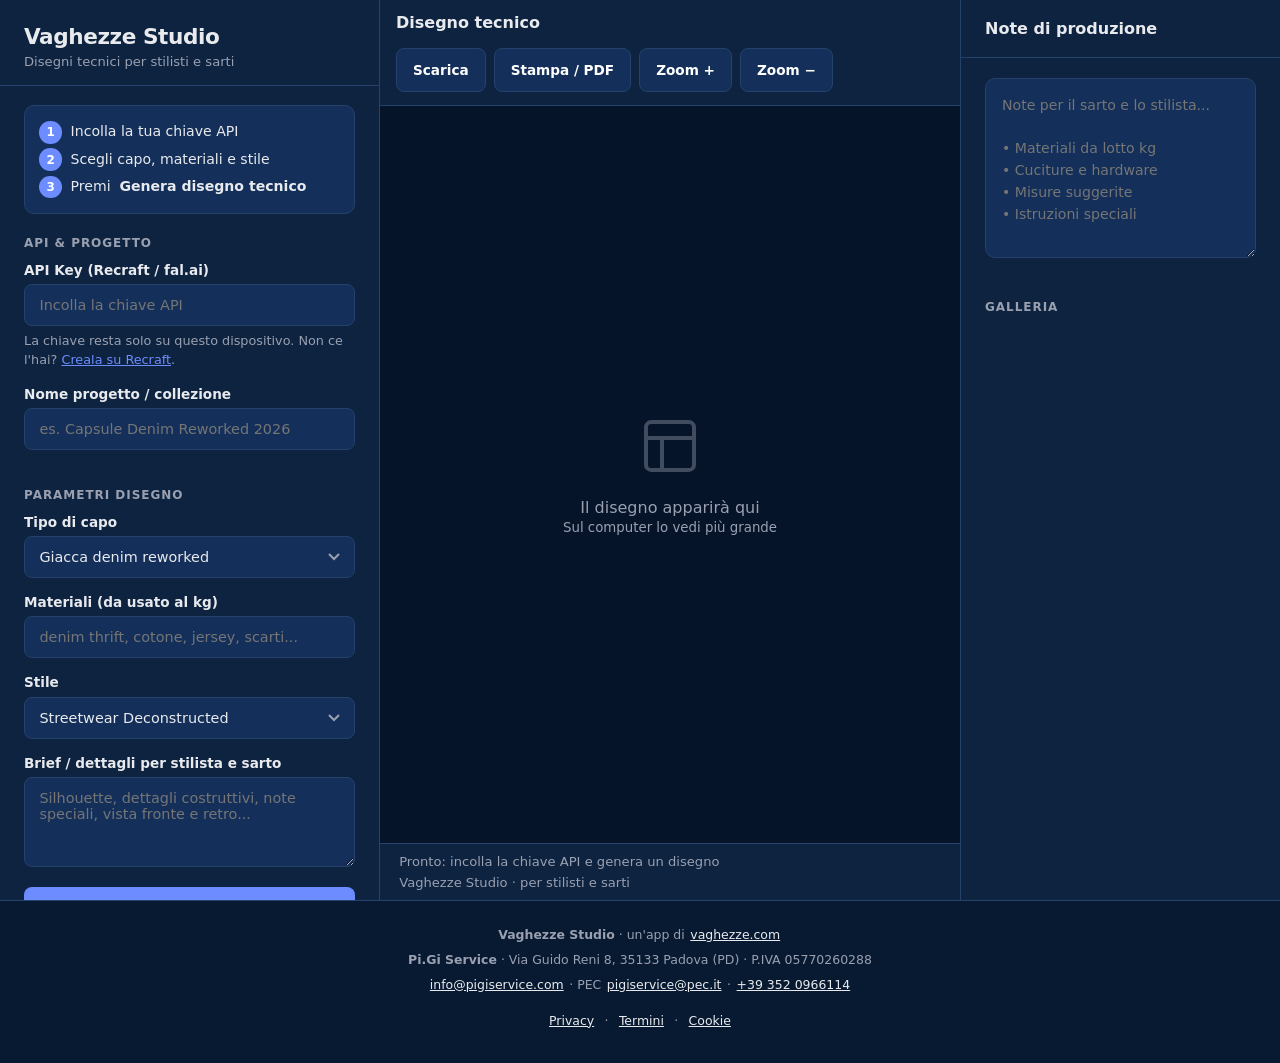
<file: index.html>
<!DOCTYPE html>
<html lang="it">
<head>
  <meta charset="UTF-8">
  <meta name="viewport" content="width=device-width, initial-scale=1.0, viewport-fit=cover">
  <title>Vaghezze Studio · Disegni tecnici per stilisti e sarti</title>
  <meta name="description" content="Crea disegni tecnici di capi reworked, fronte e retro, con note di produzione per il sarto. Funziona anche come app sul telefono.">
  <meta name="application-name" content="Vaghezze Studio">
  <meta name="apple-mobile-web-app-capable" content="yes">
  <meta name="mobile-web-app-capable" content="yes">
  <meta name="apple-mobile-web-app-title" content="Vaghezze Studio">
  <meta name="apple-mobile-web-app-status-bar-style" content="black-translucent">
  <meta name="theme-color" content="#0B1F3A">
  <link rel="manifest" href="manifest.json?v=8">
  <link rel="icon" href="favicon.ico?v=8" sizes="16x16 32x32 48x48">
  <link rel="icon" type="image/png" sizes="16x16" href="favicon-v4-16.png?v=8">
  <link rel="icon" type="image/png" sizes="32x32" href="favicon-v4-32.png?v=8">
  <link rel="icon" type="image/png" sizes="48x48" href="favicon-v4-48.png?v=8">
  <link rel="apple-touch-icon" sizes="180x180" href="apple-touch-icon.png?v=8">
  <link rel="apple-touch-icon-precomposed" sizes="180x180" href="apple-touch-icon-precomposed.png?v=8">
  <link rel="stylesheet" href="styles.css">
  <link rel="stylesheet" href="install.css">
</head>
<body>
  <div class="app">
    <!-- Sidebar sinistra -->
    <aside class="sidebar">
      <div class="sidebar-header">
        <div class="brand-row">
          <div>
            <h1>Vaghezze Studio</h1>
            <p>Disegni tecnici per stilisti e sarti</p>
          </div>
          <button type="button" id="installBtn" class="install-btn" hidden aria-label="Metti Vaghezze Studio nella schermata Home">⇩ Metti in home</button>
        </div>
      </div>
      <div class="sidebar-content">
        <ol class="steps" id="steps">
          <li>Incolla la tua chiave API</li>
          <li>Scegli capo, materiali e stile</li>
          <li>Premi <strong>Genera disegno tecnico</strong></li>
        </ol>

        <div class="section-title">API & Progetto</div>
        <label for="apiKey">API Key (Recraft / fal.ai)</label>
        <input type="password" id="apiKey" placeholder="Incolla la chiave API" autocomplete="off" spellcheck="false">
        <p class="hint" id="keyHint">La chiave resta solo su questo dispositivo. Non ce l'hai? <a href="https://www.recraft.ai/" target="_blank" rel="noopener">Creala su Recraft</a>.</p>

        <label for="projectName">Nome progetto / collezione</label>
        <input type="text" id="projectName" placeholder="es. Capsule Denim Reworked 2026">

        <div class="section-title">Parametri disegno</div>
        <label for="itemType">Tipo di capo</label>
        <select id="itemType">
          <option>Giacca denim reworked</option>
          <option>Jeans / pantaloni reworked</option>
          <option>Felpa / hoodie reworked</option>
          <option>Camicia / overshirt</option>
          <option>Abito mini / midi</option>
          <option>Borsa tote / accessorio</option>
          <option>Giacca / bomber</option>
          <option>Altro</option>
        </select>

        <label for="materials">Materiali (da usato al kg)</label>
        <input type="text" id="materials" placeholder="denim thrift, cotone, jersey, scarti...">

        <label for="style">Stile</label>
        <select id="style">
          <option>Streetwear Deconstructed</option>
          <option>Patchwork Zero-Waste</option>
          <option>Minimalist Reworked</option>
          <option>Thrift Chic</option>
          <option>Y2K Reworked</option>
          <option>Utility / Workwear</option>
        </select>

        <label for="extraPrompt">Brief / dettagli per stilista e sarto</label>
        <textarea id="extraPrompt" placeholder="Silhouette, dettagli costruttivi, note speciali, vista fronte e retro..."></textarea>

        <button id="generateBtn">Genera disegno tecnico</button>
        <button id="saveBtn" class="secondary">Salva progetto</button>

        <div class="section-title">Progetti recenti</div>
        <div id="projectList" class="project-list"></div>
      </div>
    </aside>

    <!-- Viewer centrale -->
    <main class="viewer-area" id="viewerArea">
      <div class="viewer-toolbar">
        <h2 id="currentTitle">Disegno tecnico</h2>
        <div class="toolbar-actions">
          <button id="downloadBtn" class="secondary">Scarica</button>
          <button id="printBtn" class="secondary">Stampa / PDF</button>
          <button id="zoomInBtn" class="secondary" aria-label="Ingrandisci">Zoom +</button>
          <button id="zoomOutBtn" class="secondary" aria-label="Rimpicciolisci">Zoom −</button>
        </div>
      </div>
      <div class="viewer" id="viewer">
        <div class="viewer-placeholder">
          <svg width="64" height="64" viewBox="0 0 24 24" fill="none" stroke="currentColor" stroke-width="1.5" aria-hidden="true">
            <rect x="3" y="3" width="18" height="18" rx="2"/>
            <path d="M3 9h18M9 21V9"/>
          </svg>
          <p>Il disegno apparirà qui<br><small>Sul computer lo vedi più grande</small></p>
        </div>
      </div>
      <div class="status-bar">
        <span id="status" role="status" aria-live="polite">Pronto</span>
        <span class="status-tag">Vaghezze Studio · per stilisti e sarti</span>
      </div>
    </main>

    <!-- Pannello destro -->
    <aside class="right-panel">
      <div class="right-header"><label for="notes" class="right-label">Note di produzione</label></div>
      <div class="right-content">
        <textarea id="notes" class="notes-box" placeholder="Note per il sarto e lo stilista...&#10;&#10;• Materiali da lotto kg&#10;• Cuciture e hardware&#10;• Misure suggerite&#10;• Istruzioni speciali"></textarea>

        <div class="section-title">Galleria</div>
        <div id="gallery" class="gallery-grid"></div>
      </div>
    </aside>
  </div>

  <div class="install-sheet" id="installSheet" hidden role="dialog" aria-modal="true" aria-labelledby="installTitle">
    <div class="install-card">
      <h2 id="installTitle">Metti <span data-appname></span> in home</h2>
      <div data-ios>
        <ol>
          <li>In Safari tocca <strong>Condividi</strong> <span aria-hidden="true">(il quadrato con la freccia in su)</span>.</li>
          <li>Scegli <strong>«Aggiungi alla schermata Home»</strong>.</li>
          <li>Tocca <strong>Aggiungi</strong>.</li>
        </ol>
        <p class="install-note">Così <span data-appname></span> sta in home come le altre app e funziona anche senza rete.</p>
      </div>
      <div data-other hidden>
        <ol>
          <li>Apri il menu del browser <span aria-hidden="true">(⋮ in alto a destra)</span>.</li>
          <li>Scegli <strong>«Installa app»</strong> o <strong>«Aggiungi a schermata Home»</strong>.</li>
        </ol>
        <p class="install-note">Funziona meglio con Chrome, Edge o Samsung Internet.</p>
      </div>
      <button type="button" class="secondary" data-close>Ho capito</button>
    </div>
  </div>

  <footer class="pigi-footer">
    <p class="brand-line"><strong>Vaghezze Studio</strong> · un'app di <a href="https://vaghezze.com">vaghezze.com</a></p>
    <p><strong>Pi.Gi Service</strong> · Via Guido Reni 8, 35133 Padova (PD) · P.IVA 05770260288</p>
    <p><a href="mailto:info@pigiservice.com">info@pigiservice.com</a> · PEC <a href="mailto:pigiservice@pec.it">pigiservice@pec.it</a> · <a href="tel:+393520966114">+39 352 0966114</a></p>
    <p class="pigi-links"><a href="privacy.html">Privacy</a> · <a href="termini.html">Termini</a> · <a href="cookie.html">Cookie</a></p>
  </footer>

  <script src="app.js"></script>
  <script src="install.js"></script>
  <script src="pull-to-refresh.js"></script>
  <script src="update-banner.js" data-files="/sw.js,/index.html,/app.js,/styles.css"></script>
</body>
</html>
</file>
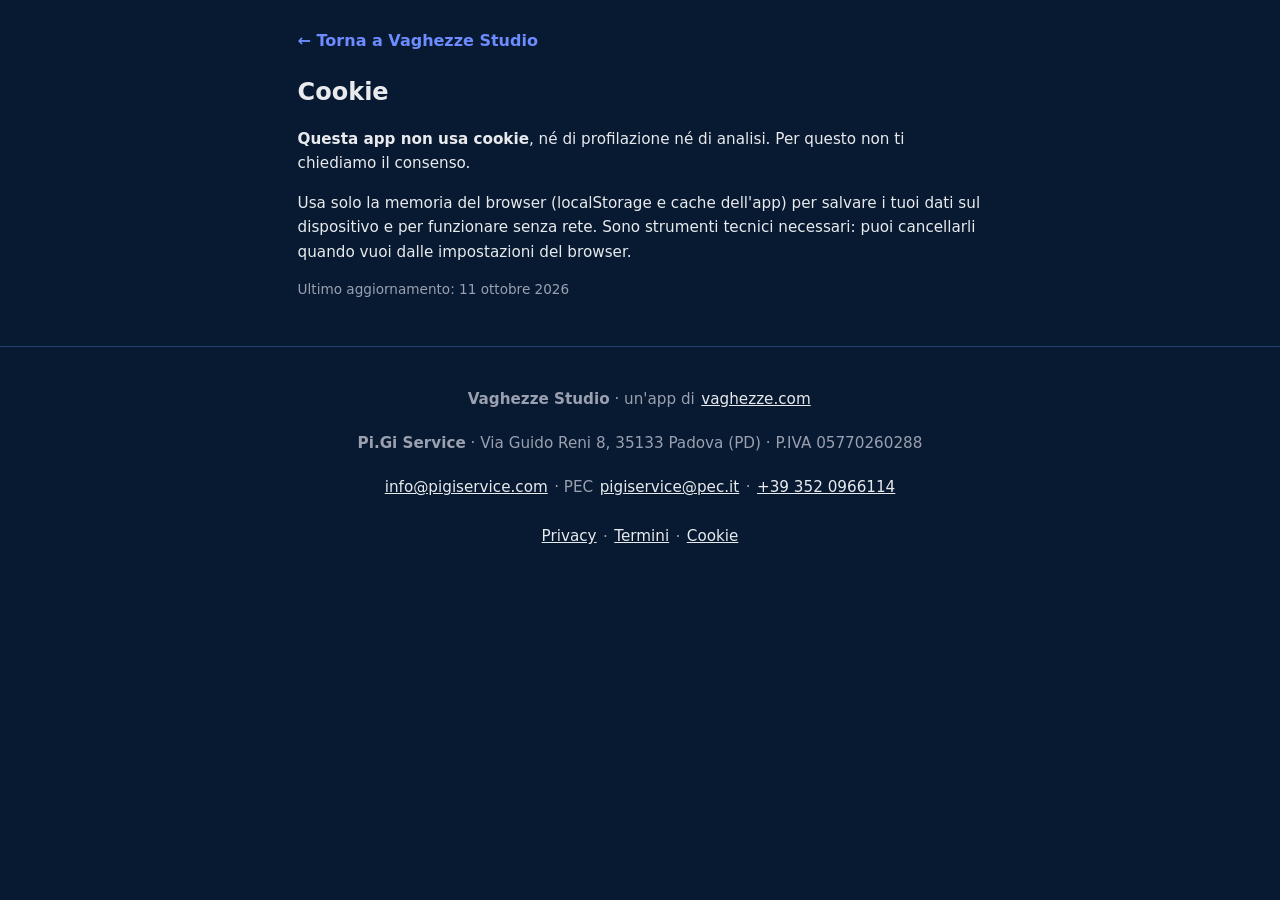
<file: cookie.html>
<!DOCTYPE html><html lang="it"><head><meta charset="UTF-8"><meta name="viewport" content="width=device-width, initial-scale=1.0, viewport-fit=cover">
<title>Cookie · Vaghezze Studio</title><meta name="theme-color" content="#0B1F3A"><link rel="icon" href="favicon.ico?v=4" sizes="16x16 32x32 48x48"><link rel="icon" type="image/png" sizes="16x16" href="favicon-v4-16.png?v=4"><link rel="icon" type="image/png" sizes="32x32" href="favicon-v4-32.png?v=4"><link rel="icon" type="image/png" sizes="48x48" href="favicon-v4-48.png?v=4"><link rel="apple-touch-icon" href="apple-touch-icon-v4.png?v=4"><link rel="manifest" href="manifest.json?v=4"><link rel="stylesheet" href="legal.css"></head>
<body><main><a class="back" href="./">← Torna a Vaghezze Studio</a><h1>Cookie</h1><p><strong>Questa app non usa cookie</strong>, né di profilazione né di analisi. Per questo non ti chiediamo il consenso.</p>
<p>Usa solo la memoria del browser (localStorage e cache dell'app) per salvare i tuoi dati sul dispositivo e per funzionare senza rete. Sono strumenti tecnici necessari: puoi cancellarli quando vuoi dalle impostazioni del browser.</p><p class="muted">Ultimo aggiornamento: 11 ottobre 2026</p></main><footer><p class="brand-line"><strong>Vaghezze Studio</strong> · un'app di <a href="https://vaghezze.com">vaghezze.com</a></p>
    <p><strong>Pi.Gi Service</strong> · Via Guido Reni 8, 35133 Padova (PD) · P.IVA 05770260288</p>
<p><a href="mailto:info@pigiservice.com">info@pigiservice.com</a> · PEC <a href="mailto:pigiservice@pec.it">pigiservice@pec.it</a> · <a href="tel:+393520966114">+39 352 0966114</a></p>
<p><a href="privacy.html">Privacy</a> · <a href="termini.html">Termini</a> · <a href="cookie.html">Cookie</a></p></footer><script src="pull-to-refresh.js"></script><script src="update-banner.js" data-files="/sw.js,/index.html,/app.js,/styles.css"></script></body></html>
</file>
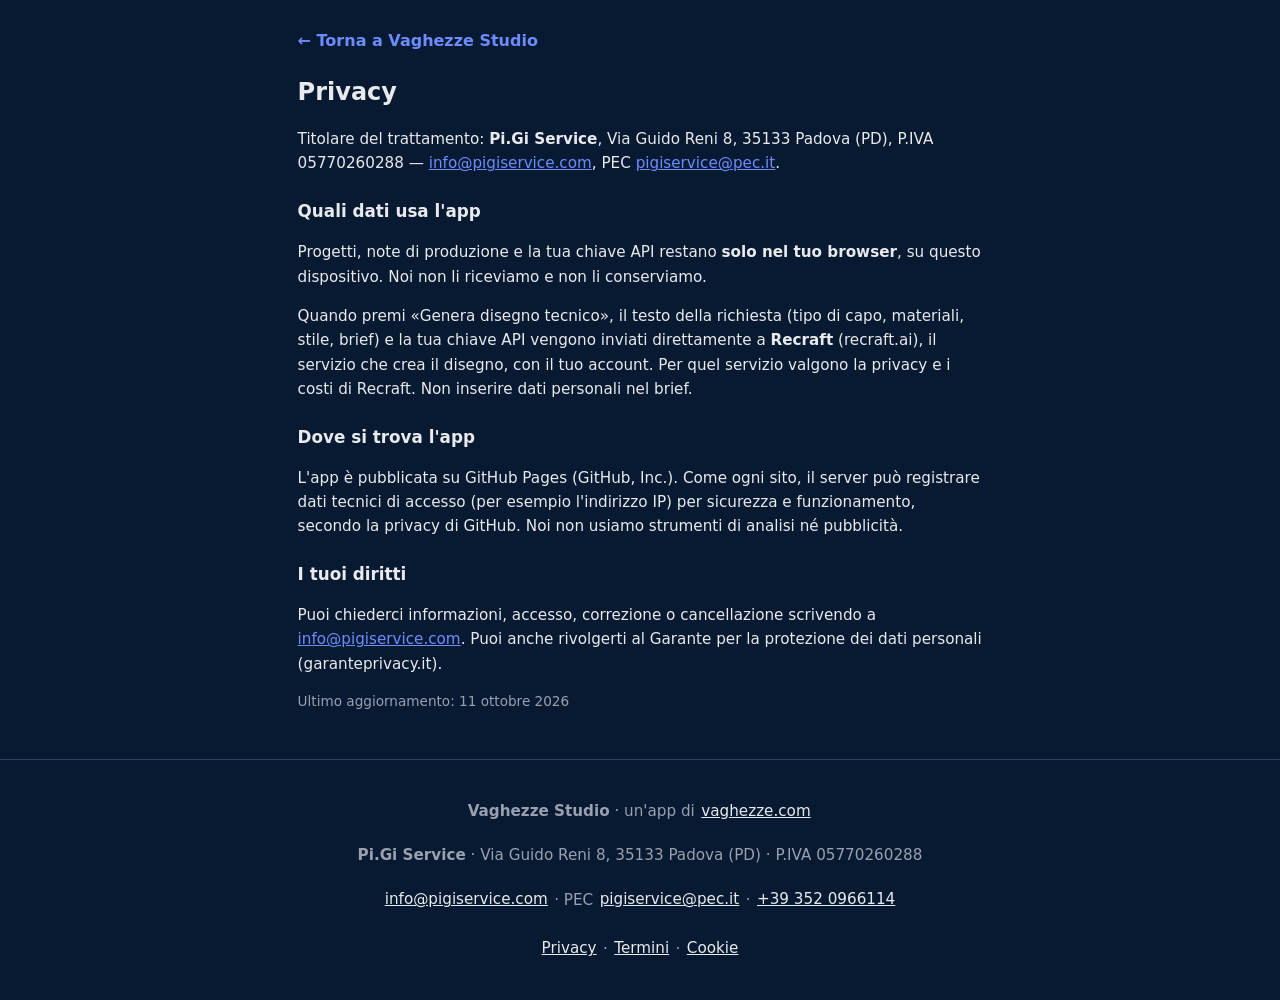
<file: privacy.html>
<!DOCTYPE html><html lang="it"><head><meta charset="UTF-8"><meta name="viewport" content="width=device-width, initial-scale=1.0, viewport-fit=cover">
<title>Privacy · Vaghezze Studio</title><meta name="theme-color" content="#0B1F3A"><link rel="icon" href="favicon.ico?v=4" sizes="16x16 32x32 48x48"><link rel="icon" type="image/png" sizes="16x16" href="favicon-v4-16.png?v=4"><link rel="icon" type="image/png" sizes="32x32" href="favicon-v4-32.png?v=4"><link rel="icon" type="image/png" sizes="48x48" href="favicon-v4-48.png?v=4"><link rel="apple-touch-icon" href="apple-touch-icon-v4.png?v=4"><link rel="manifest" href="manifest.json?v=4"><link rel="stylesheet" href="legal.css"></head>
<body><main><a class="back" href="./">← Torna a Vaghezze Studio</a><h1>Privacy</h1><p>Titolare del trattamento: <strong>Pi.Gi Service</strong>, Via Guido Reni 8, 35133 Padova (PD), P.IVA 05770260288 — <a href="mailto:info@pigiservice.com">info@pigiservice.com</a>, PEC <a href="mailto:pigiservice@pec.it">pigiservice@pec.it</a>.</p>
<h2>Quali dati usa l'app</h2><p>Progetti, note di produzione e la tua chiave API restano <strong>solo nel tuo browser</strong>, su questo dispositivo. Noi non li riceviamo e non li conserviamo.</p>
<p>Quando premi «Genera disegno tecnico», il testo della richiesta (tipo di capo, materiali, stile, brief) e la tua chiave API vengono inviati direttamente a <strong>Recraft</strong> (recraft.ai), il servizio che crea il disegno, con il tuo account. Per quel servizio valgono la privacy e i costi di Recraft. Non inserire dati personali nel brief.</p>
<h2>Dove si trova l'app</h2><p>L'app è pubblicata su GitHub Pages (GitHub, Inc.). Come ogni sito, il server può registrare dati tecnici di accesso (per esempio l'indirizzo IP) per sicurezza e funzionamento, secondo la privacy di GitHub. Noi non usiamo strumenti di analisi né pubblicità.</p>
<h2>I tuoi diritti</h2><p>Puoi chiederci informazioni, accesso, correzione o cancellazione scrivendo a <a href="mailto:info@pigiservice.com">info@pigiservice.com</a>. Puoi anche rivolgerti al Garante per la protezione dei dati personali (garanteprivacy.it).</p><p class="muted">Ultimo aggiornamento: 11 ottobre 2026</p></main><footer><p class="brand-line"><strong>Vaghezze Studio</strong> · un'app di <a href="https://vaghezze.com">vaghezze.com</a></p>
    <p><strong>Pi.Gi Service</strong> · Via Guido Reni 8, 35133 Padova (PD) · P.IVA 05770260288</p>
<p><a href="mailto:info@pigiservice.com">info@pigiservice.com</a> · PEC <a href="mailto:pigiservice@pec.it">pigiservice@pec.it</a> · <a href="tel:+393520966114">+39 352 0966114</a></p>
<p><a href="privacy.html">Privacy</a> · <a href="termini.html">Termini</a> · <a href="cookie.html">Cookie</a></p></footer><script src="pull-to-refresh.js"></script><script src="update-banner.js" data-files="/sw.js,/index.html,/app.js,/styles.css"></script></body></html>
</file>
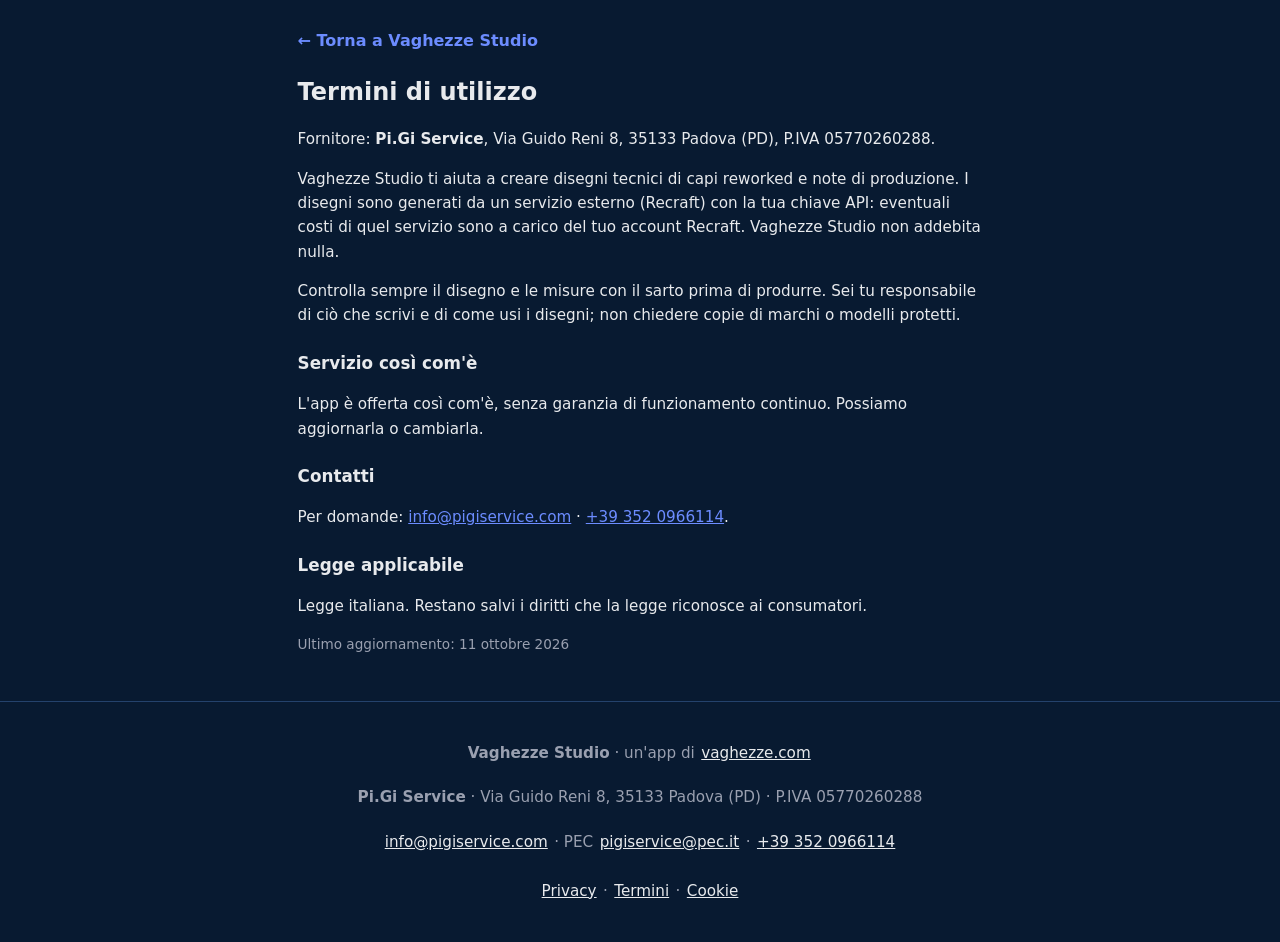
<file: termini.html>
<!DOCTYPE html><html lang="it"><head><meta charset="UTF-8"><meta name="viewport" content="width=device-width, initial-scale=1.0, viewport-fit=cover">
<title>Termini di utilizzo · Vaghezze Studio</title><meta name="theme-color" content="#0B1F3A"><link rel="icon" href="favicon.ico?v=4" sizes="16x16 32x32 48x48"><link rel="icon" type="image/png" sizes="16x16" href="favicon-v4-16.png?v=4"><link rel="icon" type="image/png" sizes="32x32" href="favicon-v4-32.png?v=4"><link rel="icon" type="image/png" sizes="48x48" href="favicon-v4-48.png?v=4"><link rel="apple-touch-icon" href="apple-touch-icon-v4.png?v=4"><link rel="manifest" href="manifest.json?v=4"><link rel="stylesheet" href="legal.css"></head>
<body><main><a class="back" href="./">← Torna a Vaghezze Studio</a><h1>Termini di utilizzo</h1><p>Fornitore: <strong>Pi.Gi Service</strong>, Via Guido Reni 8, 35133 Padova (PD), P.IVA 05770260288.</p><p>Vaghezze Studio ti aiuta a creare disegni tecnici di capi reworked e note di produzione. I disegni sono generati da un servizio esterno (Recraft) con la tua chiave API: eventuali costi di quel servizio sono a carico del tuo account Recraft. Vaghezze Studio non addebita nulla.</p>
<p>Controlla sempre il disegno e le misure con il sarto prima di produrre. Sei tu responsabile di ciò che scrivi e di come usi i disegni; non chiedere copie di marchi o modelli protetti.</p>
<h2>Servizio così com'è</h2><p>L'app è offerta così com'è, senza garanzia di funzionamento continuo. Possiamo aggiornarla o cambiarla.</p>
<h2>Contatti</h2><p>Per domande: <a href="mailto:info@pigiservice.com">info@pigiservice.com</a> · <a href="tel:+393520966114">+39 352 0966114</a>.</p>
<h2>Legge applicabile</h2><p>Legge italiana. Restano salvi i diritti che la legge riconosce ai consumatori.</p><p class="muted">Ultimo aggiornamento: 11 ottobre 2026</p></main><footer><p class="brand-line"><strong>Vaghezze Studio</strong> · un'app di <a href="https://vaghezze.com">vaghezze.com</a></p>
    <p><strong>Pi.Gi Service</strong> · Via Guido Reni 8, 35133 Padova (PD) · P.IVA 05770260288</p>
<p><a href="mailto:info@pigiservice.com">info@pigiservice.com</a> · PEC <a href="mailto:pigiservice@pec.it">pigiservice@pec.it</a> · <a href="tel:+393520966114">+39 352 0966114</a></p>
<p><a href="privacy.html">Privacy</a> · <a href="termini.html">Termini</a> · <a href="cookie.html">Cookie</a></p></footer><script src="pull-to-refresh.js"></script><script src="update-banner.js" data-files="/sw.js,/index.html,/app.js,/styles.css"></script></body></html>
</file>
<file: styles.css>
:root {
  --bg: #081a31;
  --surface: #0d2340;
  --surface-2: #14305a;
  --border: #24426c;
  --text: #e8eaed;
  --text-muted: #9aa0b0;
  --accent: #6c8cff;
  --accent-hover: #5a7af0;
  --success: #3dd68c;
  --warning: #f5a524;
  --danger: #f25f5c;
  --radius: 12px;
  --shadow: 0 8px 32px rgba(0,0,0,0.4);
}

* { box-sizing: border-box; margin: 0; padding: 0; }

html { -webkit-text-size-adjust: 100%; }

body {
  font-family: 'Inter', system-ui, -apple-system, BlinkMacSystemFont, 'Segoe UI', Roboto, sans-serif;
  background: var(--bg);
  color: var(--text);
  min-height: 100vh;
  overflow-x: hidden;
}

/* Mobile first: una colonna (form → disegno → note). Da 1100px: tre colonne come in origine */
.app {
  display: flex;
  flex-direction: column;
  padding-top: env(safe-area-inset-top);
}

/* Sidebar sinistra */
.sidebar {
  background: var(--surface);
  border-right: 1px solid var(--border);
  display: flex;
  flex-direction: column;
  overflow: hidden;
}

.sidebar-header {
  padding: 1.5rem 1.5rem 1rem;
  border-bottom: 1px solid var(--border);
}

.sidebar-header h1 {
  font-size: 1.35rem;
  font-weight: 700;
  letter-spacing: -0.02em;
}

.sidebar-header p {
  font-size: 0.82rem;
  color: var(--text-muted);
  margin-top: 0.3rem;
}

.sidebar-content {
  flex: 1;
  overflow-y: auto;
  padding: 1.2rem 1.5rem 2rem;
}

.section-title {
  font-size: 0.75rem;
  text-transform: uppercase;
  letter-spacing: 0.08em;
  color: var(--text-muted);
  margin: 1.4rem 0 0.7rem;
  font-weight: 600;
}

label {
  display: block;
  font-size: 0.85rem;
  font-weight: 600;
  margin-bottom: 0.4rem;
  color: var(--text);
}

input, select, textarea {
  width: 100%;
  background: var(--surface-2);
  border: 1px solid var(--border);
  color: var(--text);
  padding: 0.75rem 0.9rem;
  border-radius: 8px;
  font-size: 0.9rem;
  margin-bottom: 1rem;
  outline: none;
  transition: border 0.15s;
}

input:focus, select:focus, textarea:focus {
  border-color: var(--accent);
}

textarea { resize: vertical; min-height: 90px; }

button {
  width: 100%;
  background: var(--accent);
  color: white;
  border: none;
  padding: 0.85rem;
  border-radius: 8px;
  font-size: 0.95rem;
  font-weight: 600;
  cursor: pointer;
  transition: background 0.15s;
  margin-bottom: 0.6rem;
}

button:hover { background: var(--accent-hover); }
button.secondary { background: var(--surface-2); border: 1px solid var(--border); }
button.secondary:hover { background: #24426c; }
button:disabled { opacity: 0.5; cursor: not-allowed; }

/* Viewer centrale */
.viewer-area {
  display: flex;
  flex-direction: column;
  background: #06142a;
  overflow: hidden;
}

.viewer-toolbar {
  display: flex;
  align-items: center;
  justify-content: space-between;
  padding: 0.8rem 1.2rem;
  background: var(--surface);
  border-bottom: 1px solid var(--border);
  gap: 1rem;
}

.viewer-toolbar h2 { font-size: 1rem; font-weight: 600; }

.toolbar-actions { display: flex; gap: 0.5rem; }
.toolbar-actions button { width: auto; padding: 0.5rem 1rem; margin: 0; font-size: 0.85rem; }

.viewer {
  flex: 1;
  display: flex;
  align-items: center;
  justify-content: center;
  padding: 2rem;
  position: relative;
  overflow: auto;
}

.viewer img {
  max-width: 100%;
  max-height: 100%;
  object-fit: contain;
  border-radius: 8px;
  box-shadow: var(--shadow);
  background: white;
}

.viewer-placeholder {
  text-align: center;
  color: var(--text-muted);
}

.viewer-placeholder svg { opacity: 0.4; margin-bottom: 1rem; }

/* Pannello destro */
.right-panel {
  background: var(--surface);
  border-left: 1px solid var(--border);
  display: flex;
  flex-direction: column;
  overflow: hidden;
}

.right-header {
  padding: 1.2rem 1.5rem;
  border-bottom: 1px solid var(--border);
  font-weight: 600;
}

.right-content {
  flex: 1;
  overflow-y: auto;
  padding: 1.2rem 1.5rem 2rem;
}

.notes-box {
  background: var(--surface-2);
  border-radius: 10px;
  padding: 1rem;
  font-size: 0.88rem;
  line-height: 1.55;
  white-space: pre-wrap;
  min-height: 180px;
  border: 1px solid var(--border);
}

.gallery-grid {
  display: grid;
  grid-template-columns: 1fr 1fr;
  gap: 0.6rem;
  margin-top: 0.8rem;
}

.thumb {
  background: var(--surface-2);
  border-radius: 8px;
  overflow: hidden;
  cursor: pointer;
  border: 2px solid transparent;
  transition: border 0.15s;
}

.thumb:hover, .thumb.active { border-color: var(--accent); }
.thumb img { width: 100%; height: 90px; object-fit: cover; display: block; }
.thumb-label { font-size: 0.7rem; padding: 0.3rem 0.4rem; color: var(--text-muted); }

.status-bar {
  padding: 0.6rem 1.2rem;
  background: var(--surface);
  border-top: 1px solid var(--border);
  font-size: 0.82rem;
  color: var(--text-muted);
  display: flex;
  justify-content: space-between;
}

/* Scrollbar */
::-webkit-scrollbar { width: 8px; }
::-webkit-scrollbar-track { background: transparent; }
::-webkit-scrollbar-thumb { background: #2c4a75; border-radius: 4px; }

/* Aggiunte mobile-first */
.brand-row { display: flex; align-items: flex-start; justify-content: space-between; gap: .6rem; flex-wrap: wrap; }
.steps { list-style: none; counter-reset: s; background: var(--surface-2); border: 1px solid var(--border); border-radius: 10px; padding: .8rem .9rem; font-size: .88rem; line-height: 1.5; }
.steps li { counter-increment: s; display: flex; gap: .55rem; align-items: baseline; padding: .15rem 0; }
.steps li::before { content: counter(s); flex: 0 0 1.4rem; height: 1.4rem; border-radius: 50%; background: var(--accent); color: #fff; font-size: .75rem; font-weight: 700; display: inline-flex; align-items: center; justify-content: center; }
.steps li.done { color: var(--text-muted); }
.steps li.done::before { content: '✓'; background: var(--success); color: #081a31; }
.hint { font-size: .8rem; color: var(--text-muted); margin: -.6rem 0 1rem; line-height: 1.45; }
.hint a { color: var(--accent); }
.hint.warn { color: var(--warning); }
input.need { border-color: var(--warning); }
.project-list { font-size: .85rem; color: var(--text-muted); }
.project-item { display: block; width: 100%; text-align: left; background: transparent; border: 0; border-bottom: 1px solid var(--border); border-radius: 0; color: var(--text); font-weight: 500; padding: .7rem 0; margin: 0; min-height: 44px; font-size: .9rem; }
.project-item:hover { background: transparent; color: var(--accent); }
.project-item small { color: var(--text-muted); font-weight: 400; }
.right-label { margin: 0; font-size: 1rem; }
input, select, textarea { font-size: 16px; } /* niente zoom automatico su iPhone */
.sidebar, .right-panel { border: 0; border-bottom: 1px solid var(--border); overflow: visible; }
.sidebar-content, .right-content { overflow: visible; }
.viewer-area { overflow: visible; }
.viewer { min-height: 300px; padding: 1rem; }
.viewer img { transform-origin: center center; }
.viewer-toolbar { flex-wrap: wrap; padding: .8rem 1rem; }
.toolbar-actions { flex-wrap: wrap; }
.toolbar-actions button { min-height: 44px; flex: 1 1 auto; }
.status-bar { flex-wrap: wrap; gap: .4rem; }
.thumb img { height: 110px; }

@media (min-width: 1100px) {
  .app { display: grid; grid-template-columns: 380px 1fr 320px; height: 100vh; padding-top: 0; }
  .sidebar { border-bottom: 0; border-right: 1px solid var(--border); overflow: hidden; }
  .right-panel { border-bottom: 0; border-left: 1px solid var(--border); overflow: hidden; }
  .sidebar-content, .right-content { overflow-y: auto; }
  .viewer-area { overflow: hidden; }
  .viewer { padding: 2rem; }
  .toolbar-actions button { flex: 0 0 auto; }
  input, select, textarea { font-size: 0.9rem; }
}
@media (min-width: 1400px) {
  .app { grid-template-columns: 420px 1fr 360px; }
}

/* Select leggibili anche su iPhone (Safari disegna i select chiari) e font coerente */
input, select, textarea, button { font-family: inherit; }
select {
  -webkit-appearance: none; appearance: none;
  background-color: var(--surface-2);
  background-image: url("data:image/svg+xml,%3Csvg xmlns='http://www.w3.org/2000/svg' width='12' height='8' viewBox='0 0 12 8'%3E%3Cpath d='M1 1l5 5 5-5' fill='none' stroke='%239aa0b0' stroke-width='2'/%3E%3C/svg%3E");
  background-repeat: no-repeat; background-position: right .9rem center; padding-right: 2.4rem;
  color: var(--text);
}
select option { background: #14305a; color: #e8eaed; }
input[type=file] { font-size: .9rem; }
</file>
<file: install.css>
/* Metti in home + footer Pi.Gi */
.install-btn{width:auto;display:inline-flex;align-items:center;gap:.35rem;background:transparent;border:1px solid var(--border);color:var(--text);font-size:.85rem;font-weight:600;padding:.55rem .85rem;min-height:44px;border-radius:999px;margin:0;cursor:pointer}
.install-btn:hover{background:var(--surface-2)}
.install-btn[hidden],.install-sheet[hidden],[data-ios][hidden],[data-other][hidden]{display:none!important}
.install-sheet{position:fixed;inset:0;background:rgba(0,0,0,.6);display:flex;align-items:flex-end;justify-content:center;z-index:100;padding:1rem;padding-bottom:max(1rem,env(safe-area-inset-bottom))}
.install-card{background:var(--surface);border:1px solid var(--border);border-radius:16px;max-width:420px;width:100%;padding:1.2rem 1.2rem .6rem;color:var(--text)}
.install-card h2{font-size:1.1rem;margin-bottom:.8rem}
.install-card ol{padding-left:1.3rem;line-height:1.55;font-size:.95rem}
.install-card li{margin-bottom:.4rem}
.install-note{font-size:.85rem;color:var(--text-muted,var(--muted));margin:.6rem 0 1rem}
.pigi-footer{padding:1.2rem 1rem calc(1.2rem + env(safe-area-inset-bottom));text-align:center;font-size:.78rem;line-height:1.6;color:var(--text-muted,var(--muted));border-top:1px solid var(--border);background:var(--bg);overflow-wrap:anywhere}
.pigi-footer a{color:var(--text);text-decoration:underline;display:inline-block;padding:.3rem .1rem}
.pigi-links a{padding:.6rem .4rem;min-height:44px;line-height:2}
</file>
<file: legal.css>
:root{--bg:#081a31;--surface:#0d2340;--border:#24426c;--text:#e8eaed;--muted:#9aa0b0;--accent:#6c8cff}
*{box-sizing:border-box}body{margin:0;font-family:system-ui,-apple-system,'Segoe UI',Roboto,sans-serif;background:var(--bg);color:var(--text);line-height:1.6;overflow-x:hidden;-webkit-text-size-adjust:100%}
main{max-width:720px;margin:0 auto;padding:calc(1.2rem + env(safe-area-inset-top)) 1.1rem 2rem}
a{color:var(--accent)}h1{font-size:1.5rem;margin:.6rem 0 1rem}h2{font-size:1.05rem;margin:1.4rem 0 .4rem}p,li{font-size:.95rem;overflow-wrap:anywhere}
.back{display:inline-flex;align-items:center;min-height:44px;font-weight:600;text-decoration:none}
.muted{color:var(--muted);font-size:.85rem}
footer{border-top:1px solid var(--border);padding:1.2rem 1rem calc(1.2rem + env(safe-area-inset-bottom));text-align:center;font-size:.78rem;color:var(--muted);overflow-wrap:anywhere}
footer a{color:var(--text);display:inline-block;padding:.3rem .1rem}
</file>
